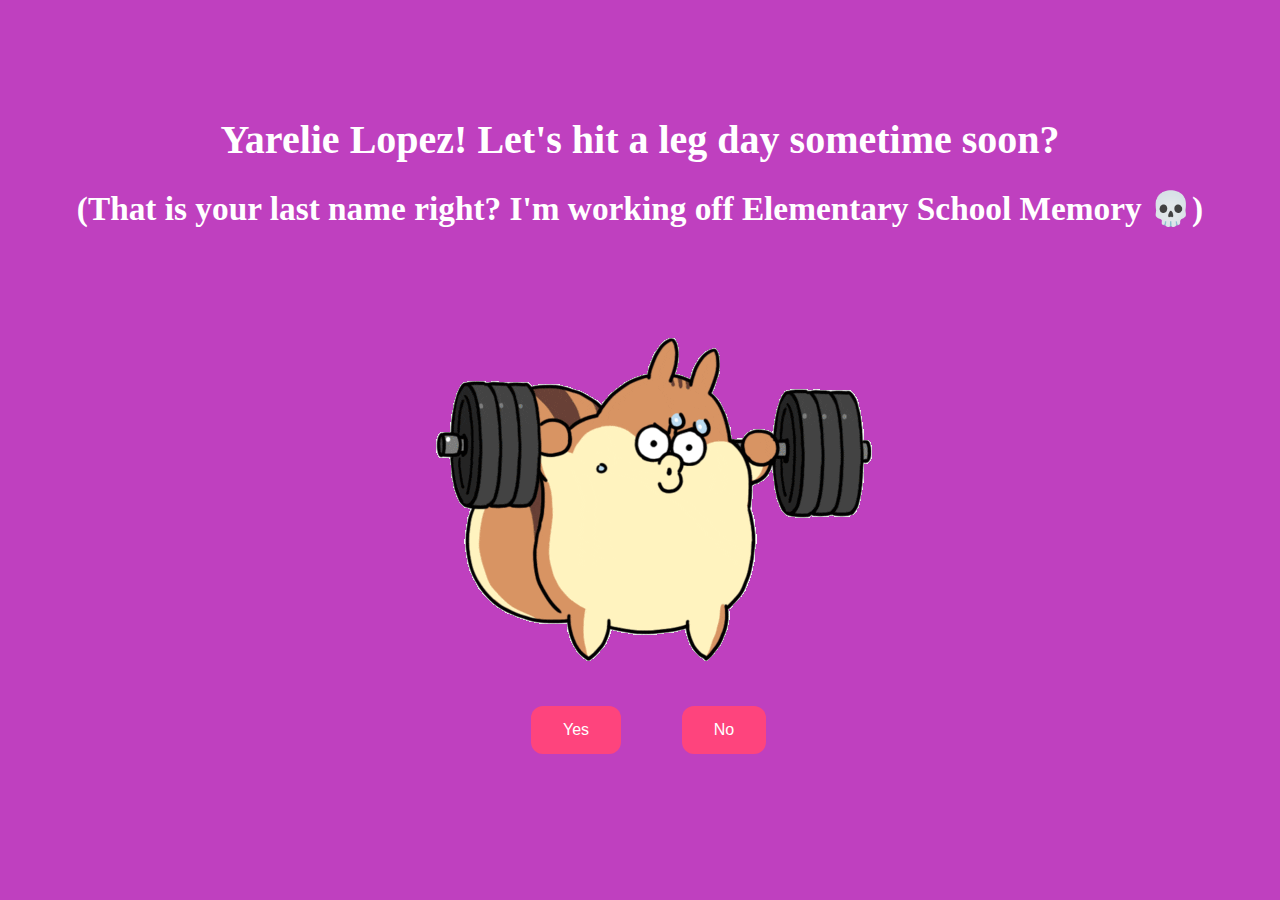
<file: index.html>
<!DOCTYPE html>
<html lang="en">
    <head>
        <link rel="stylesheet" href="./styles.css">
        
    </head> 
    <body>
        <div class="container">
            <div >
                <h1 class = "header_text">Yarelie Lopez! Let's hit a leg day sometime soon?</h1>
                <h1 class="header_text"><small>(That is your last name right? I'm working off Elementary School Memory 💀)</small></h1>
            </div>
            <div class="gif_container">
                <img src="gifs/squatting-squirl-jpg.gif" alt="squatting-squirl">
                
            </div>
            <div class = "buttons">
                <button class="btn" id = "yesButton" onclick="nextPage()">Yes</button>
                <button class="btn" id="noButton" onmouseover="moveButton()" onclick="moveButton()">No</button>
                <script>
                    function nextPage() {
                        window.location.href = "yarelie-yes.html";
                    }
                    
                    function moveButton() {
                        var x = Math.random() * (window.innerWidth - document.getElementById('noButton').offsetWidth) - 85;
                        var y = Math.random() * (window.innerHeight - document.getElementById('noButton').offsetHeight) - 48;
                        document.getElementById('noButton').style.left = `${x}px`;
                        document.getElementById('noButton').style.top = `${y}px`;
                    }
                </script> 
            </div>
        </div>
       
    </body> 
</html>
</file>
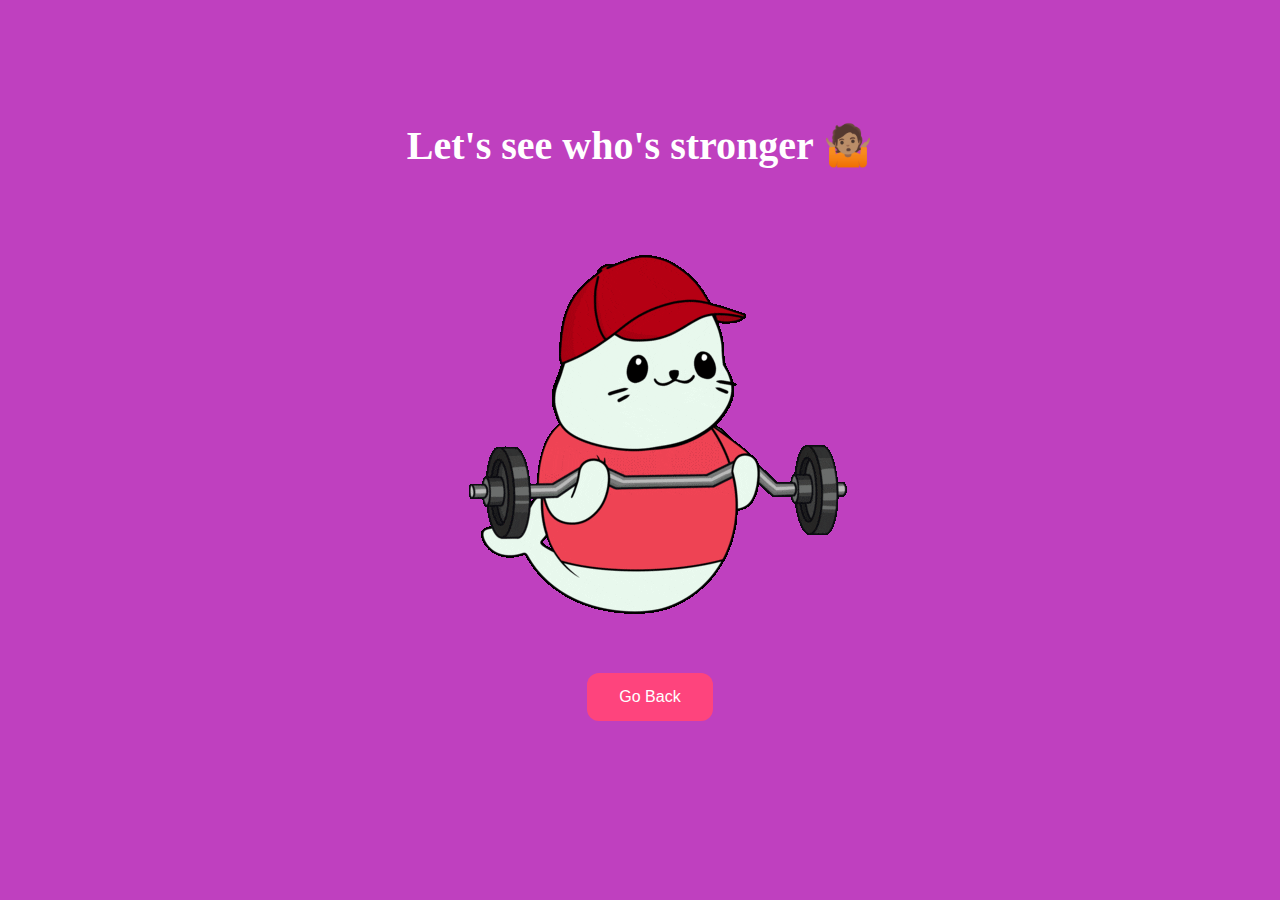
<file: yarelie-yes.html>
<!DOCTYPE html>
<html lang="en">
    <head>
        <link rel="stylesheet" href="./yarelie-yess.css">
        
    </head> 
    <body>
        <div class="container">
            <div >
                <h1 class = "header_text">Let's see who's stronger 🤷🏽</h1>
            </div>

            <div class="gif_container">
                <img src="gifs/curling-seal.gif" alt="curling-seal">
            </div>

       <div class="buttons">
        <button class="btn" id="nahButton" onclick="previousPage()">Go Back</button>
        <script>
            function previousPage(){
                window.location.href="index.html";
            }
        </script>
       </div>
    </div>
    </body> 
</html>
</file>
<file: styles.css>
body {
    display: flex;
    justify-content: center;
    align-items: center;
    height: 90vh;
    background-color: #BF40BF;
}

#noButton {
    position: absolute;
    margin-left: 150px;
    transition: 0.5s;
}

#yesButton {
    position: absolute;
    margin-right: 150px;
}

.header_text {
    font-family: 'Nunito';
    font-size: 40px;
    font-weight: bold;
    color: white;
    text-align: center;
    margin-top: 20px;
    margin-bottom: 0px;
}

.buttons {
    display: flex;
    flex-direction: row;
    justify-content: center;
    align-items: center;
    margin-top: 20px;
    margin-left: 20px;
}

.btn {
    background-color: #fe447d;
    color: white;
    padding: 15px 32px;
    text-align: center;
    display: inline-block;
    font-size: 16px;
    margin: 4px 2px;
    cursor: pointer;
    border: none;
    border-radius: 12px;
    transition: background-color 0.3s ease;
}

.gif_container {
    display: flex;
    justify-content: center;
    align-items: center;
}

@media only screen and (max-width: 320px) and (max-height: 568px) {
    body {
        height: 100vh;
    }

    .header_text {
        font-size: 20px;
    }

    img {
        height: 60vh;
    }

    .btn {
        padding: 10px 18px;
        font-size: 12px;
    }
}

@media only screen and (max-width: 414px) and (max-height: 736px) {
    body {
        height: 90vh;
    }

    .header_text {
        font-size: 28px;
    }

    img {
        height: 60vh;
    }

    .btn {
        padding: 15px 25px;
        font-size: 14px;
    }
}
</file>
<file: yarelie-yess.css>
body {
    display: flex;
    justify-content: center;
    align-items: center;
    height: 90vh;
    background-color: #BF40BF;
}

#noButton {
    position: absolute;
    margin-left: 150px;
    transition: 0.5s;
}

#yesButton {
    position: absolute;
    margin-right: 150px;
}

.header_text {
    font-family: 'Nunito';
    font-size: 40px;
    font-weight: bold;
    color: white;
    text-align: center;
    margin-top: 20px;
    margin-bottom: 0px;
}

.buttons {
    display: flex;
    flex-direction: row;
    justify-content: center;
    align-items: center;
    margin-top: 20px;
    margin-left: 20px;
}

.btn {
    background-color: #fe447d;
    color: white;
    padding: 15px 32px;
    text-align: center;
    display: inline-block;
    font-size: 16px;
    margin: 4px 2px;
    cursor: pointer;
    border: none;
    border-radius: 12px;
    transition: background-color 0.3s ease;
}

.gif_container {
    display: flex;
    justify-content: center;
    align-items: center;
}

@media only screen and (max-width: 320px) and (max-height: 568px) {
    body {
        height: 100vh;
    }

    .header_text {
        font-size: 20px;
    }

    img {
        height: 60vh;
    }

    .btn {
        padding: 10px 18px;
        font-size: 12px;
    }
}

@media only screen and (max-width: 414px) and (max-height: 736px) {
    body {
        height: 90vh;
    }

    .header_text {
        font-size: 28px;
    }

    img {
        height: 60vh;
    }

    .btn {
        padding: 15px 25px;
        font-size: 14px;
    }
}
</file>
